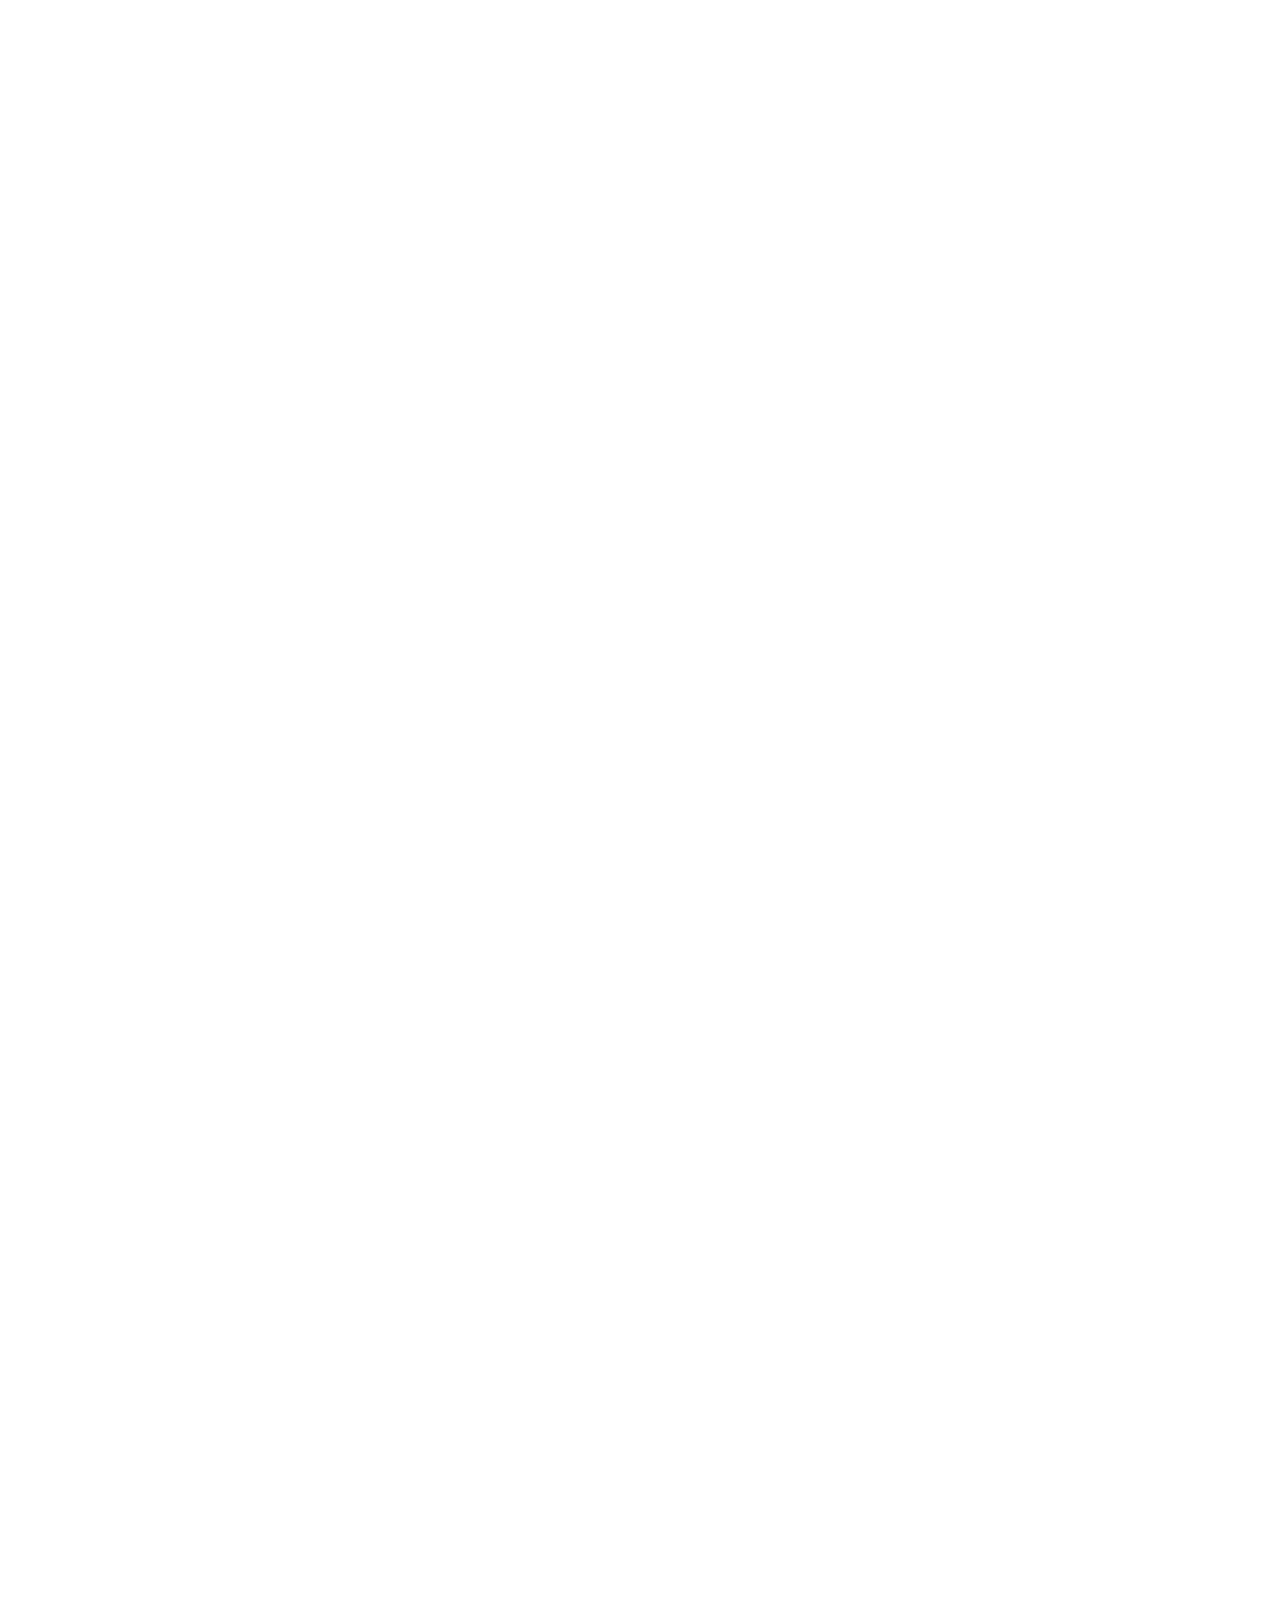
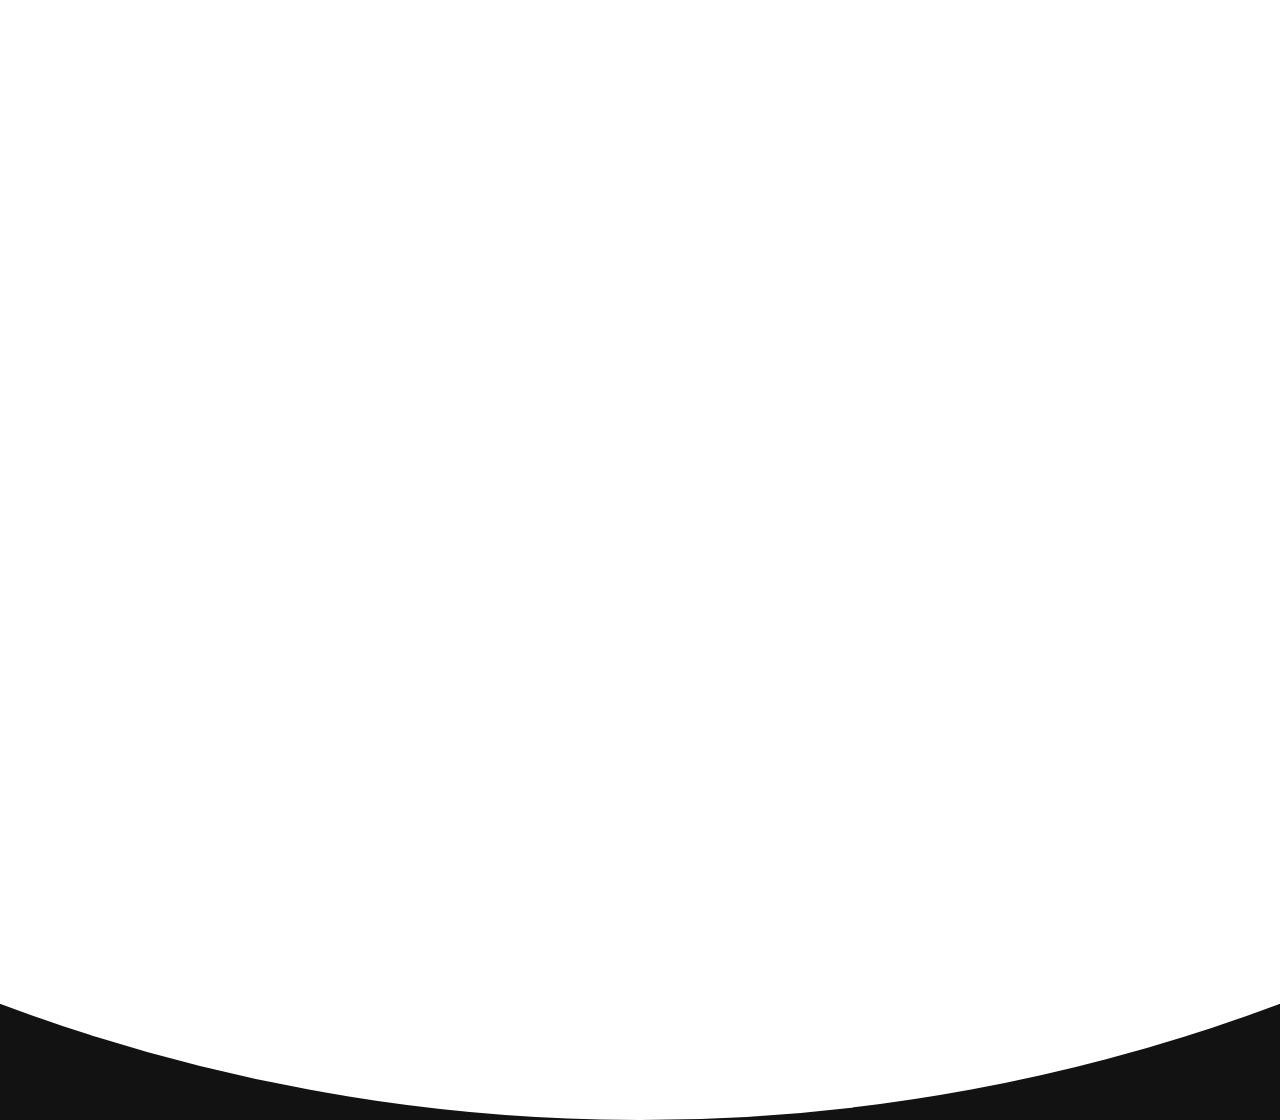
<file: index.html>
<!DOCTYPE html>
<html lang="en">

  <head>

    <meta charset="utf-8">
    <meta name="viewport" content="width=device-width, initial-scale=1">
    <meta name="description" content="Arjun Patel">
    <meta name="author" content="Arjun Patel">

    <link rel="stylesheet" href="css/material.css">

    <title>Arjun Patel</title>

  </head>

  <body>

    <aside class="profile-card">

      <header>
        <a target="_blank" href="https://www.linkedin.com/in/arjun-s-patel/">
          <img src="img/my-face.jpg" class="hoverZoomLink">
        </a>

        <h1>Arjun Patel</h1>
        <h2>Software Developer</h2>
      </header>

      <div class="profile-bio">
          <p>Proficient with Java (Spring, Hibernate), AWS, Python, SQL, Javascript <a href="contents/contents.html">and more</a>.</p>
      </div>

      <ul class="profile-social-links">
        <li>
          <a target="_blank" href="https://www.linkedin.com/in/arjun-s-patel/">
            <img src="img/linkedin.svg"/>
          </a>
        </li>
        <li>
          <a target="_blank" href="https://github.com/apatel762">
            <img src="img/github.svg"/>
          </a>
        </li>
      </ul>

    </aside>

  </body>

</html>
</file>
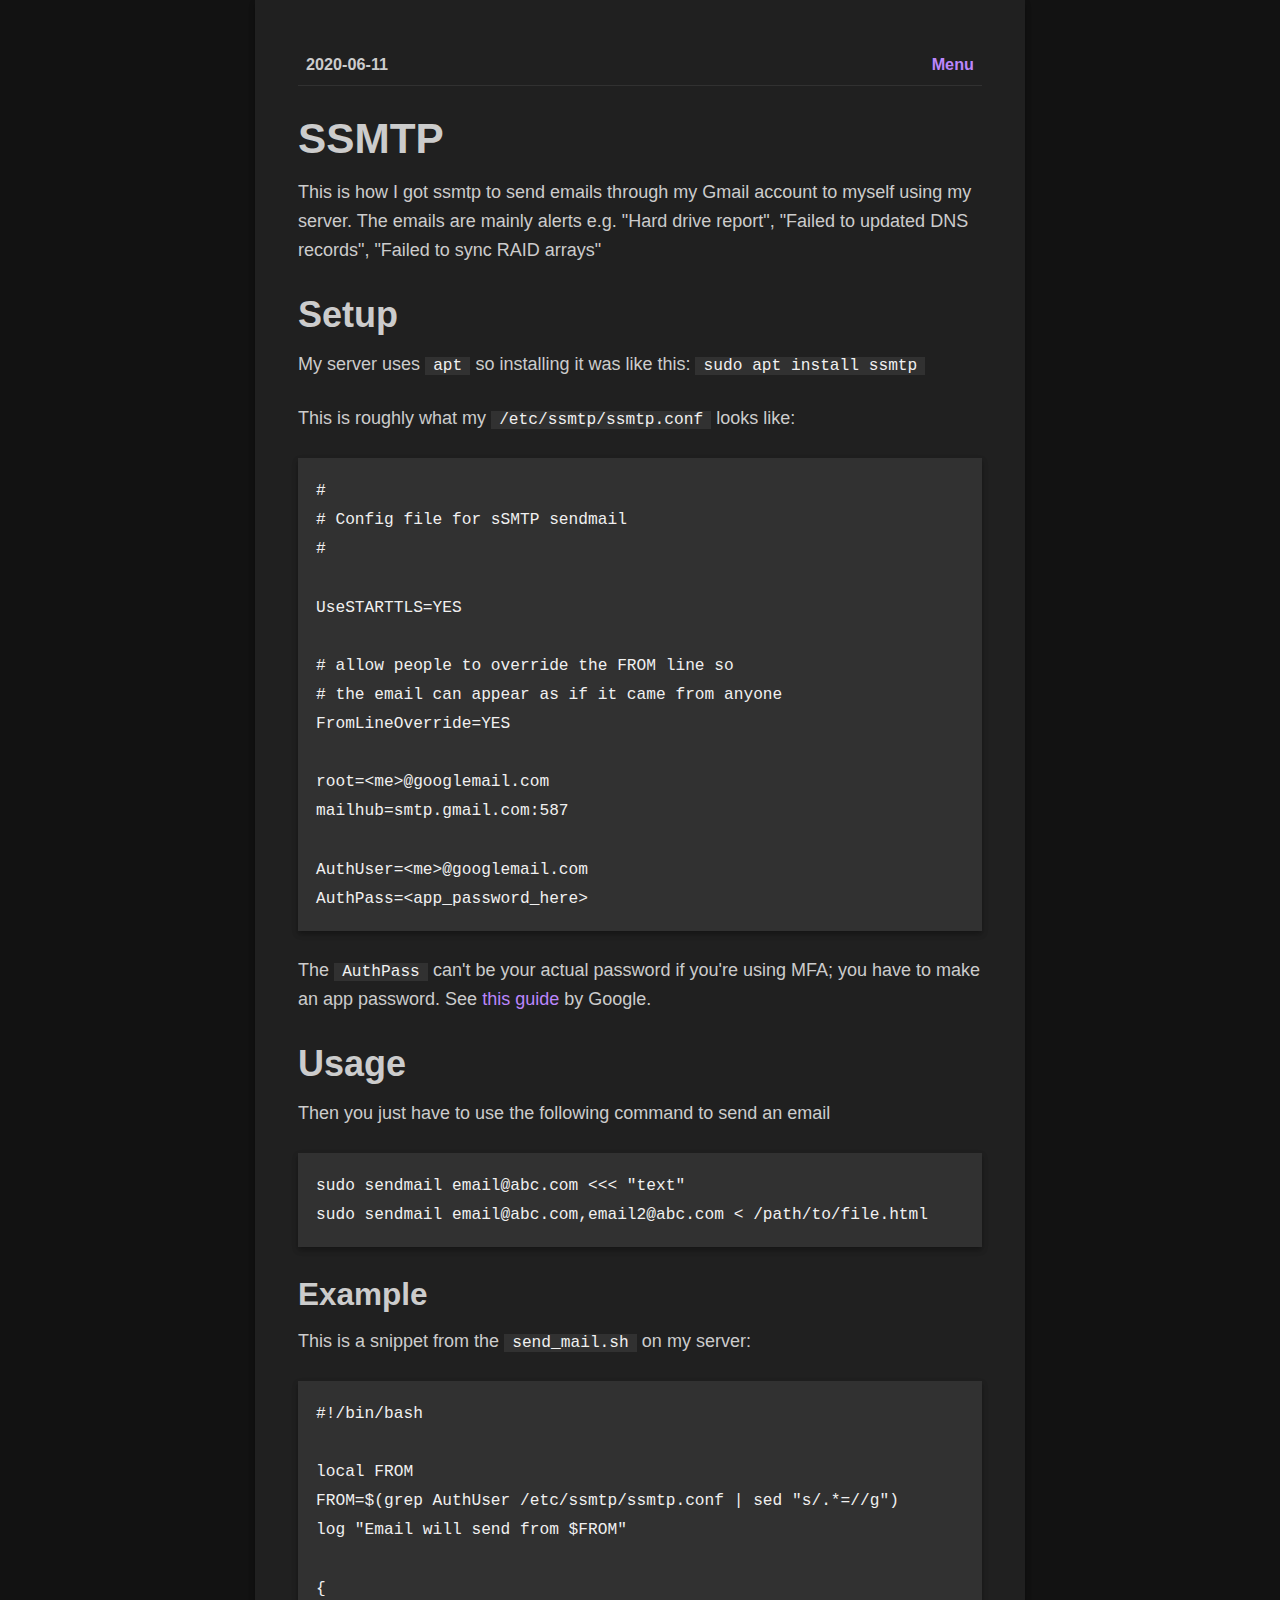
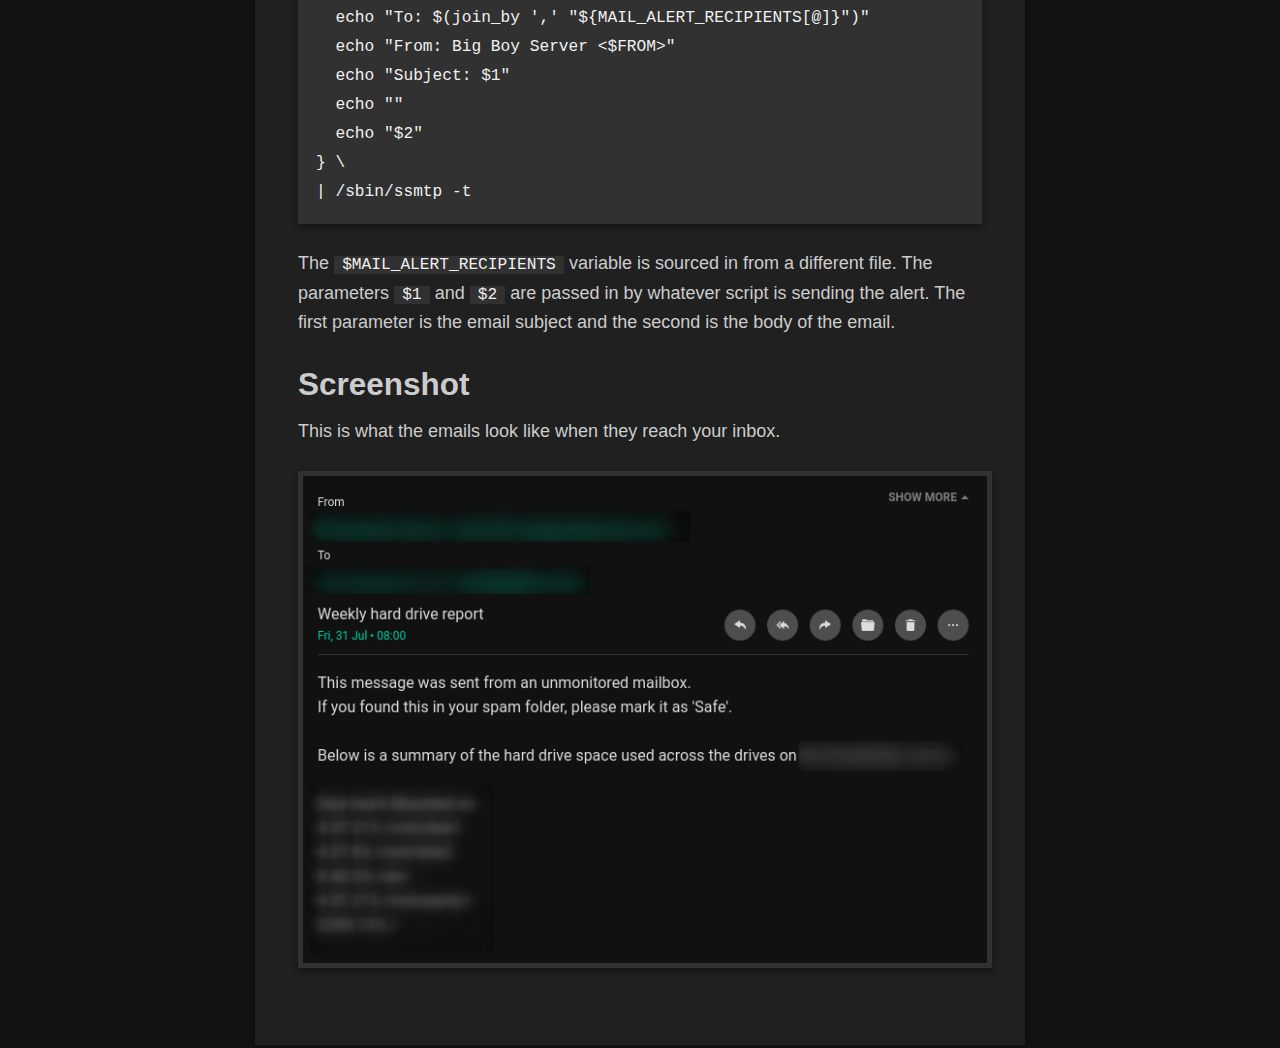
<file: contents/2020_06_11_ssmtp.html>
<!DOCTYPE html>
<html lang="en">
    <head>
        <meta charset="UTF-8" />
        <meta name="viewport" content="width=device-width" />

        <title>SSMTP on my server</title>

        <link rel="stylesheet" href="css/normalize.css" type="text/css" media="all">
        <link rel="stylesheet" href="css/material-article.css" type="text/css" media="all">
    </head>
    <body>
        <table>
            <tr>
                <th style="text-align: left;">2020-06-11</a></th>
                <th style="text-align: right;"><a href="contents.html">Menu</a></th>
            </tr>
        </table>

        <h1 id="ssmtp">SSMTP</h1>
        <p>This is how I got ssmtp to send emails through my Gmail account to myself using my server. The emails are mainly alerts e.g. &quot;Hard drive report&quot;, &quot;Failed to updated DNS records&quot;, &quot;Failed to sync RAID arrays&quot;</p>
        <h2 id="setup">Setup</h2>
        <p>My server uses <code>apt</code> so installing it was like this: <code>sudo apt install ssmtp</code></p>
        <p>This is roughly what my <code>/etc/ssmtp/ssmtp.conf</code> looks like:</p>
        <pre><code>#
# Config file for sSMTP sendmail
#

UseSTARTTLS=YES

# allow people to override the FROM line so
# the email can appear as if it came from anyone
FromLineOverride=YES

root=&lt;me&gt;@googlemail.com
mailhub=smtp.gmail.com:587

AuthUser=&lt;me&gt;@googlemail.com
AuthPass=&lt;app_password_here&gt;</code></pre>
        <p>The <code>AuthPass</code> can't be your actual password if you're using MFA; you have to make an app password. See <a href="https://support.google.com/accounts/answer/185833?hl=en">this guide</a> by Google.</p>
        <h2 id="usage">Usage</h2>
        <p>Then you just have to use the following command to send an email</p>
        <pre><code>sudo sendmail email@abc.com &lt;&lt;&lt; &quot;text&quot;
sudo sendmail email@abc.com,email2@abc.com &lt; /path/to/file.html</code></pre>
        <h3 id="example">Example</h3>
        <p>This is a snippet from the <code>send_mail.sh</code> on my server:</p>
        <pre><code>#!/bin/bash 

local FROM
FROM=$(grep AuthUser /etc/ssmtp/ssmtp.conf | sed &quot;s/.*=//g&quot;)    
log &quot;Email will send from $FROM&quot;

{
  echo &quot;To: $(join_by &#39;,&#39; &quot;${MAIL_ALERT_RECIPIENTS[@]}&quot;)&quot;
  echo &quot;From: Big Boy Server &lt;$FROM&gt;&quot;
  echo &quot;Subject: $1&quot;
  echo &quot;&quot;
  echo &quot;$2&quot;
} \
| /sbin/ssmtp -t</code></pre>
        <p>The <code>$MAIL_ALERT_RECIPIENTS</code> variable is sourced in from a different file. The parameters <code>$1</code> and <code>$2</code> are passed in by whatever script is sending the alert. The first parameter is the email subject and the second is the body of the email.</p>

        <h3 id="Screenshot">Screenshot</h3>
        <p>This is what the emails look like when they reach your inbox.</p>
        <img src="img/2020_06_11_ssmtp_example.png"></img>
    </body>
</html>
</file>
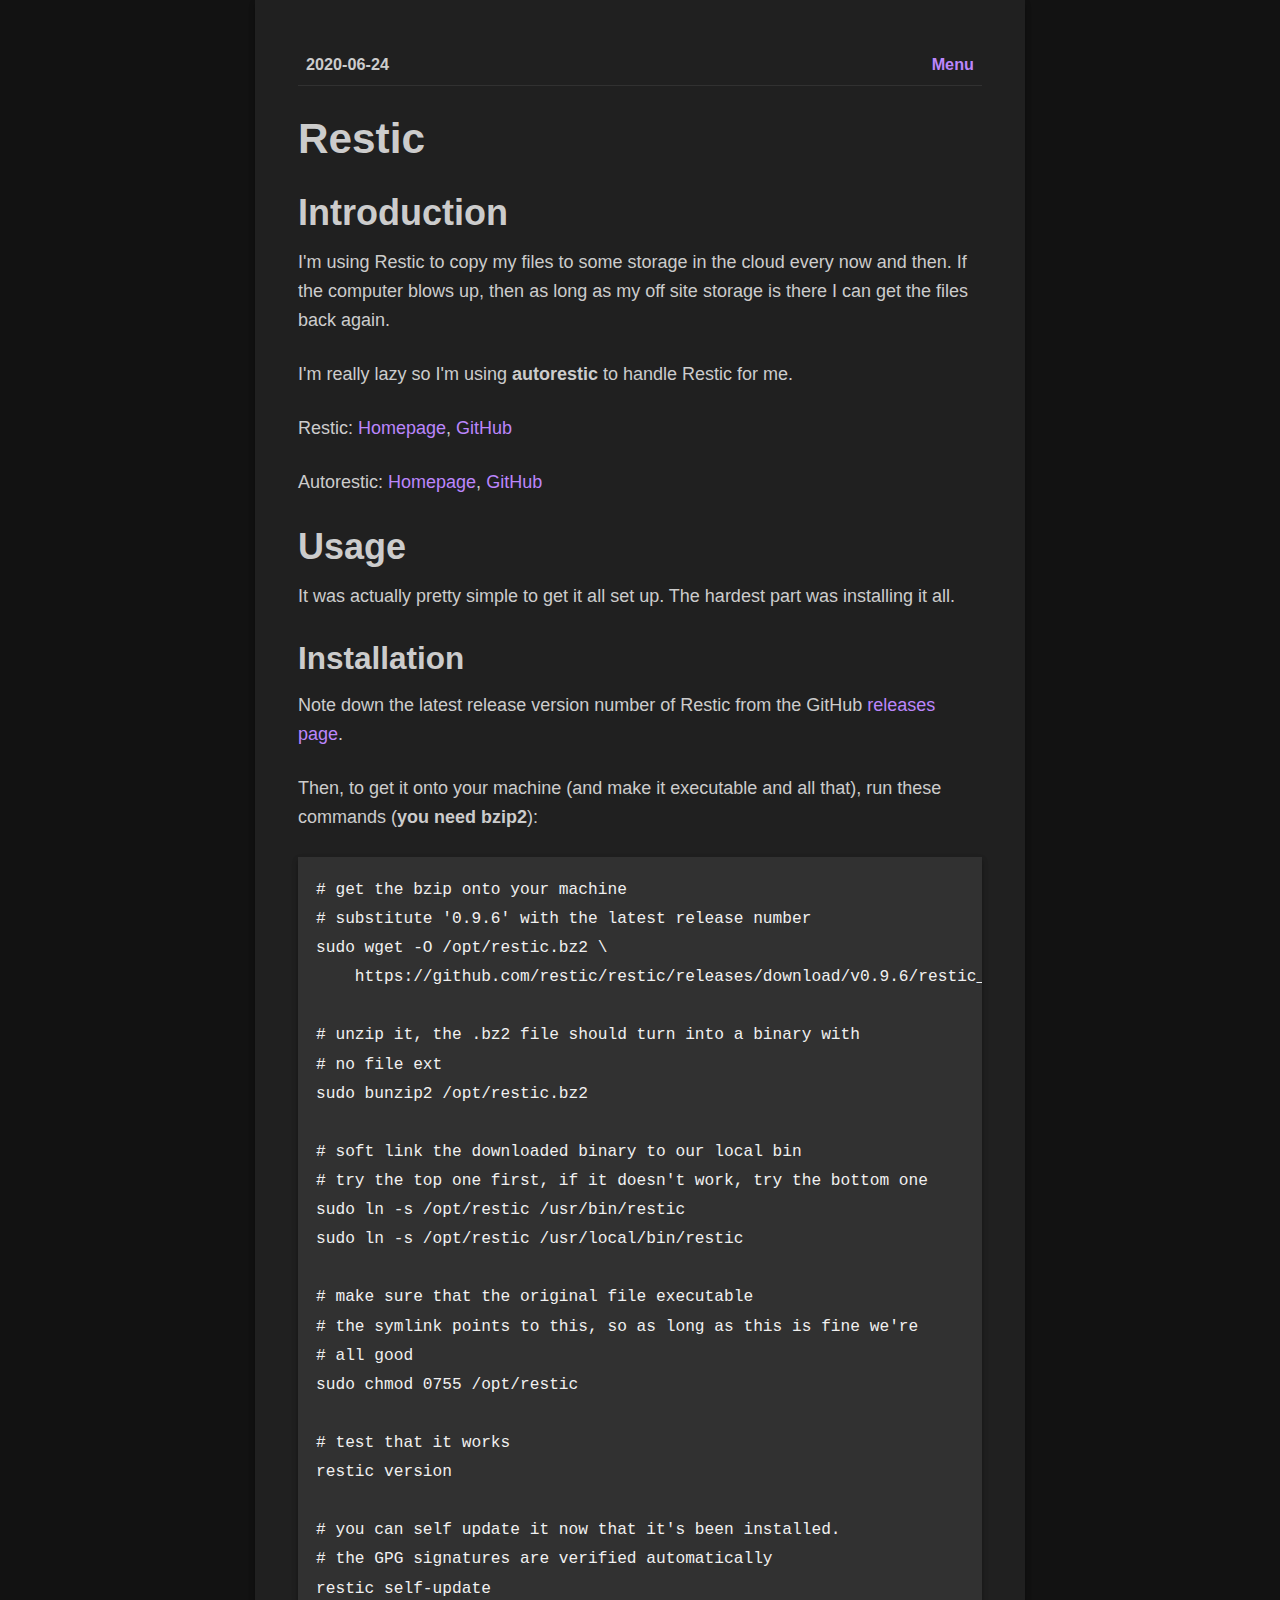
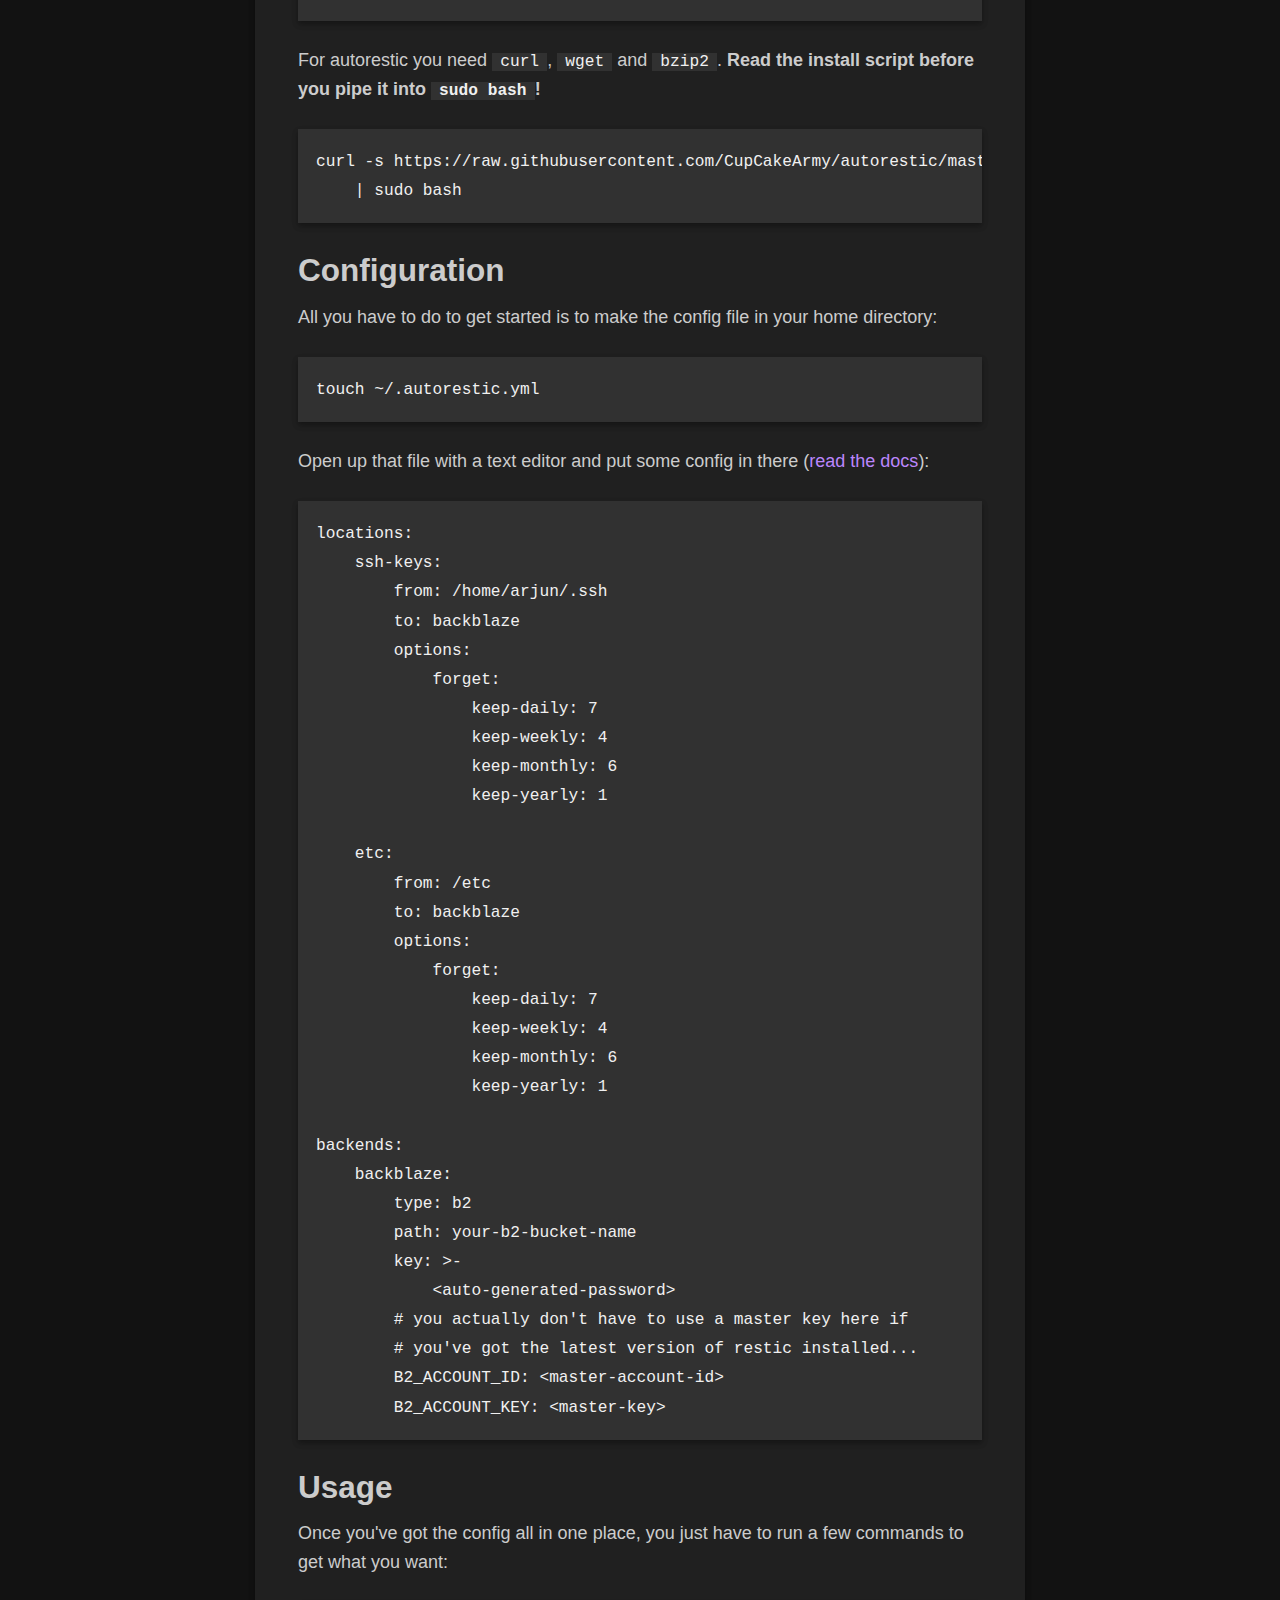
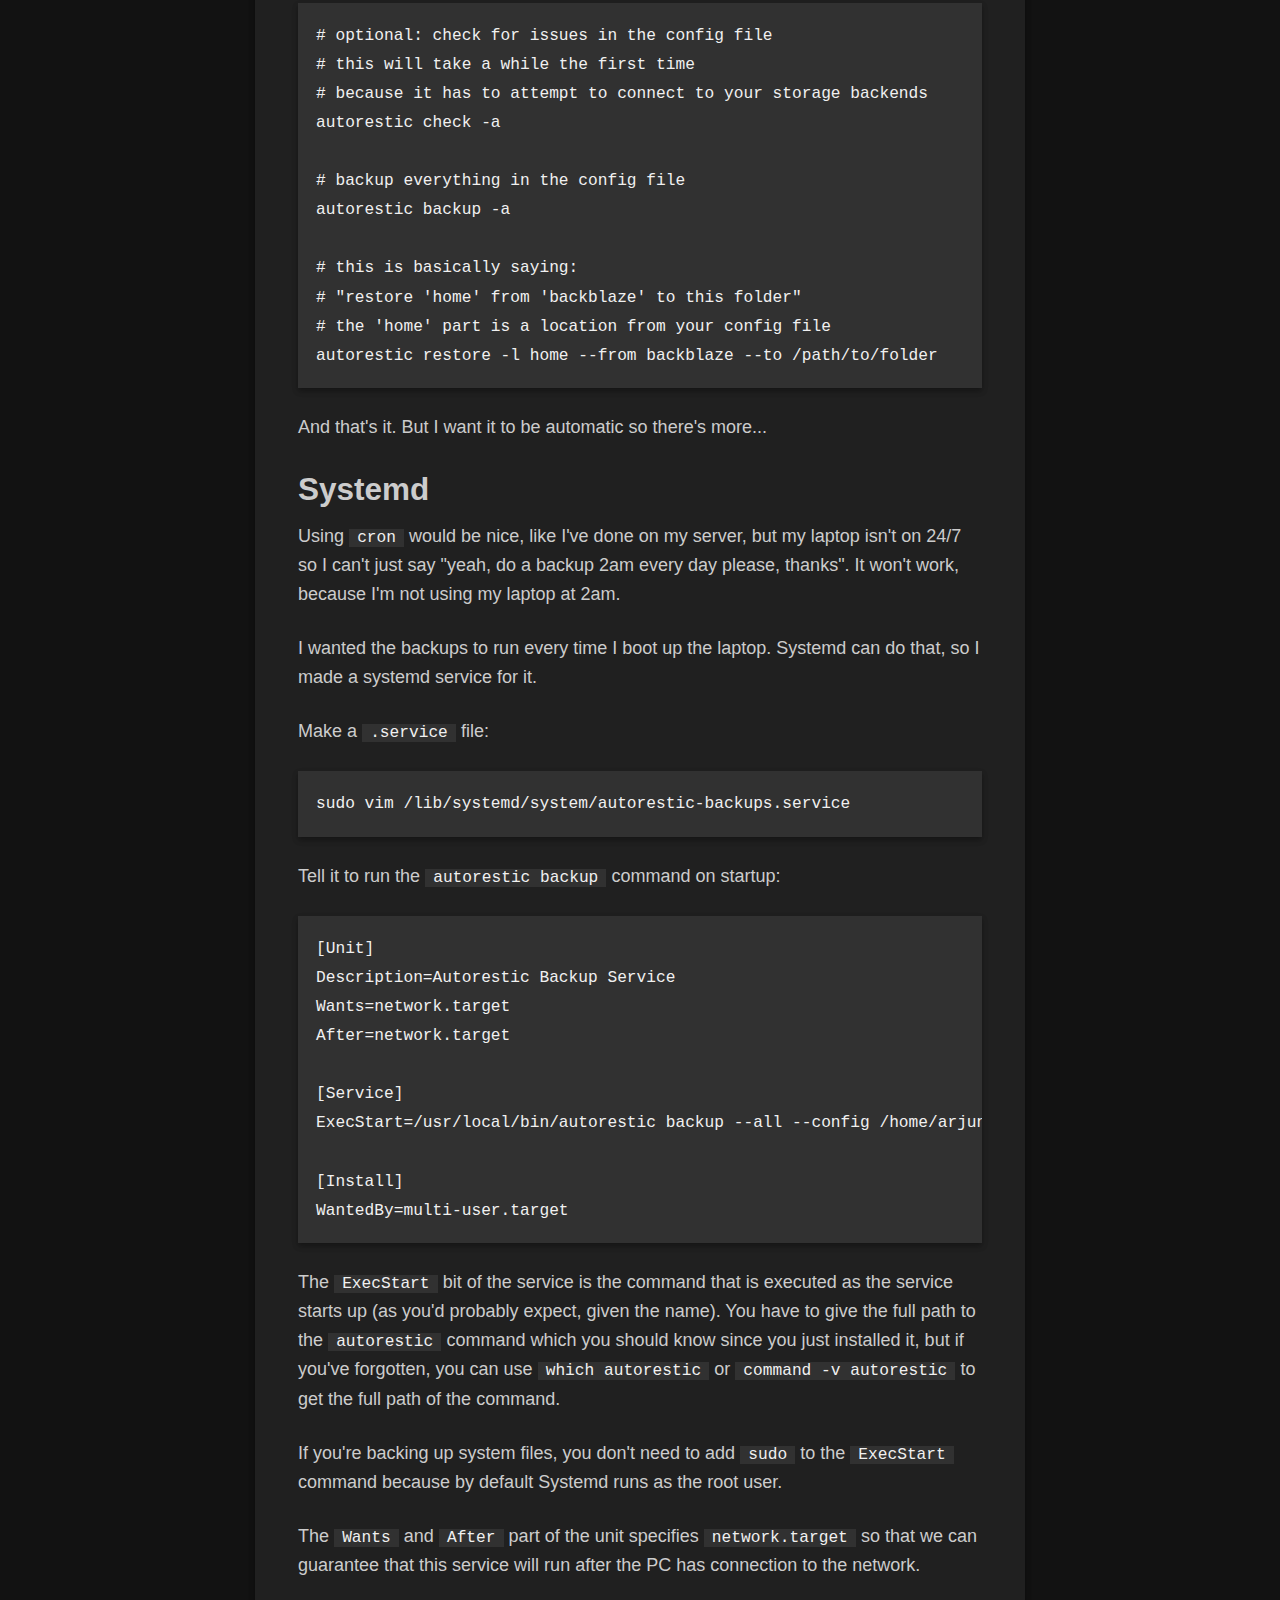
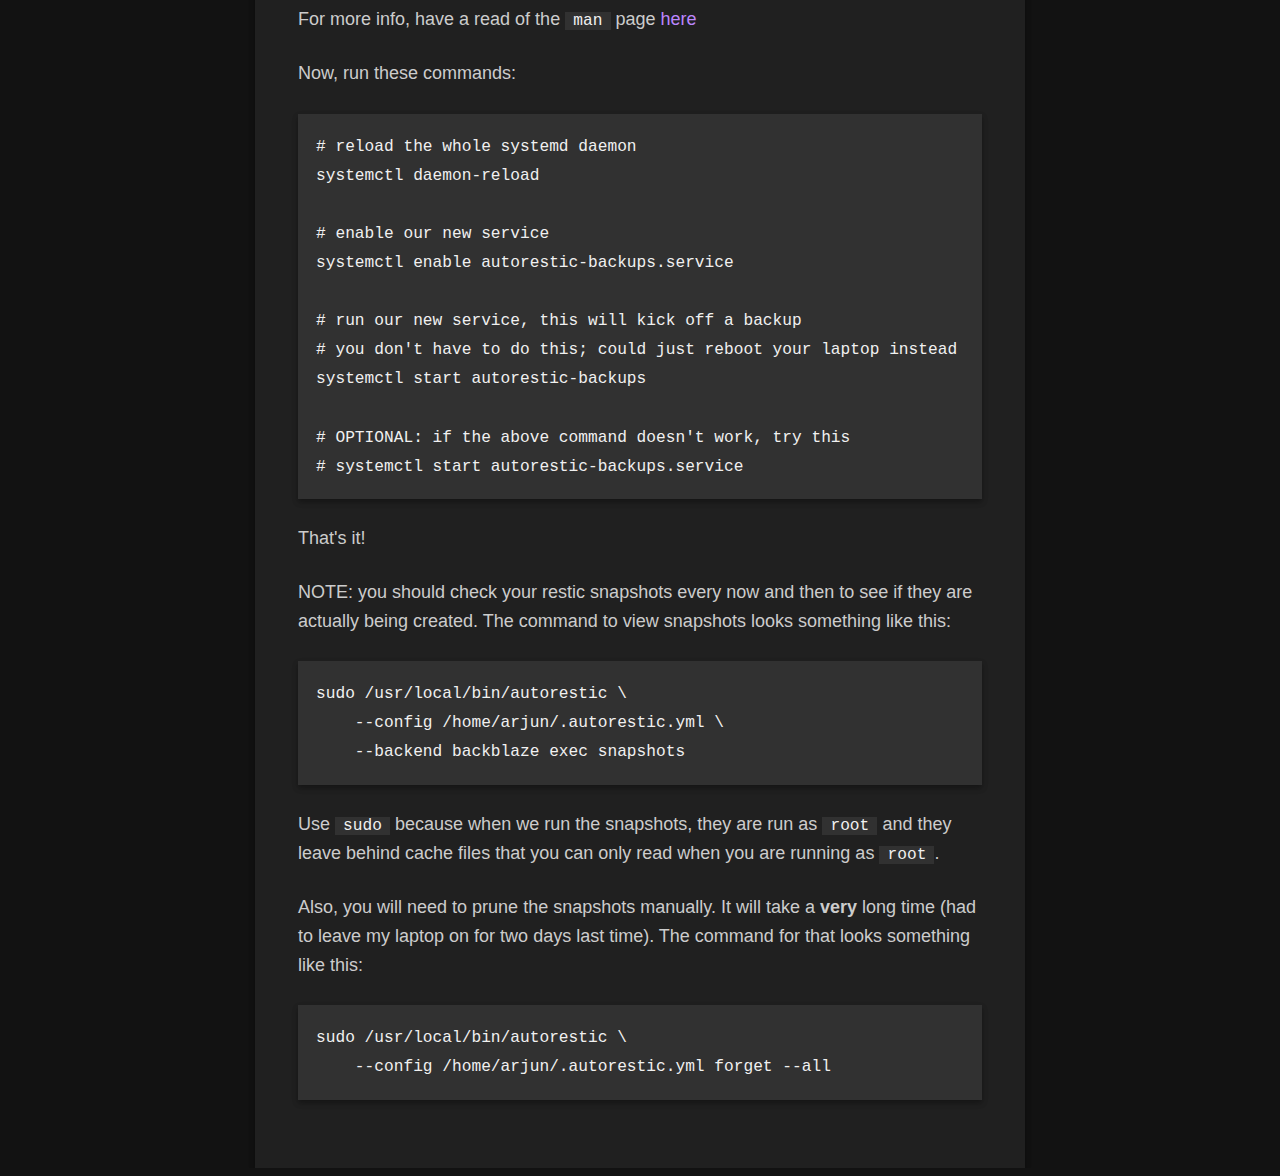
<file: contents/2020_06_24_restic.html>
<!DOCTYPE html>
<html lang="en">
    <head>
        <meta charset="UTF-8" />
        <meta name="viewport" content="width=device-width" />

        <title>Restic for backups</title>

        <link rel="stylesheet" href="css/normalize.css" type="text/css" media="all">
        <link rel="stylesheet" href="css/material-article.css" type="text/css" media="all">
    </head>
    <body>
        <table>
            <tr>
                <th style="text-align: left;">2020-06-24</a></th>
                <th style="text-align: right;"><a href="contents.html">Menu</a></th>
            </tr>
        </table>

        <h1 id="restic">Restic</h1>
        <h2 id="introduction">Introduction</h2>
        <p>I'm using Restic to copy my files to some storage in the cloud every now and then. If the computer blows up, then as long as my off site storage is there I can get the files back again.</p>
        <p>I'm really lazy so I'm using <strong>autorestic</strong> to handle Restic for me.</p>
        <p>Restic: <a href="https://restic.net/">Homepage</a>, <a href="https://github.com/restic/restic">GitHub</a></p>
        <p>Autorestic: <a href="https://cupcakearmy.github.io/autorestic/">Homepage</a>, <a href="https://github.com/cupcakearmy/autorestic">GitHub</a></p>
        <h2 id="usage">Usage</h2>
        <p>It was actually pretty simple to get it all set up. The hardest part was installing it all.</p>
        <h3 id="installation">Installation</h3>
        <p>Note down the latest release version number of Restic from the GitHub <a href="https://github.com/restic/restic/releases">releases page</a>.</p>
        <p>Then, to get it onto your machine (and make it executable and all that), run these commands (<strong>you need bzip2</strong>):</p>
        <pre><code># get the bzip onto your machine
# substitute &#39;0.9.6&#39; with the latest release number
sudo wget -O /opt/restic.bz2 \
    https://github.com/restic/restic/releases/download/v0.9.6/restic_0.9.6_linux_amd64.bz2

# unzip it, the .bz2 file should turn into a binary with
# no file ext
sudo bunzip2 /opt/restic.bz2

# soft link the downloaded binary to our local bin
# try the top one first, if it doesn&#39;t work, try the bottom one
sudo ln -s /opt/restic /usr/bin/restic
sudo ln -s /opt/restic /usr/local/bin/restic

# make sure that the original file executable
# the symlink points to this, so as long as this is fine we&#39;re
# all good
sudo chmod 0755 /opt/restic

# test that it works
restic version

# you can self update it now that it&#39;s been installed.
# the GPG signatures are verified automatically
restic self-update</code></pre>
        <p>For autorestic you need <code>curl</code>, <code>wget</code> and <code>bzip2</code>. <strong>Read the install script before you pipe it into <code>sudo bash</code>!</strong></p>
        <pre><code>curl -s https://raw.githubusercontent.com/CupCakeArmy/autorestic/master/install.sh \
    | sudo bash</code></pre>
        <h3 id="configuration">Configuration</h3>
        <p>All you have to do to get started is to make the config file in your home directory:</p>
        <pre><code>touch ~/.autorestic.yml</code></pre>
        <p>Open up that file with a text editor and put some config in there (<a href="https://cupcakearmy.github.io/autorestic/config">read the docs</a>):</p>
        <pre><code>locations:
    ssh-keys:
        from: /home/arjun/.ssh
        to: backblaze
        options:
            forget:
                keep-daily: 7
                keep-weekly: 4
                keep-monthly: 6
                keep-yearly: 1

    etc:
        from: /etc
        to: backblaze
        options:
            forget:
                keep-daily: 7
                keep-weekly: 4
                keep-monthly: 6
                keep-yearly: 1

backends:
    backblaze:
        type: b2
        path: your-b2-bucket-name
        key: &gt;-
            &lt;auto-generated-password&gt;
        # you actually don&#39;t have to use a master key here if
        # you&#39;ve got the latest version of restic installed...
        B2_ACCOUNT_ID: &lt;master-account-id&gt;
        B2_ACCOUNT_KEY: &lt;master-key&gt;</code></pre>
        <h3 id="usage-1">Usage</h3>
        <p>Once you've got the config all in one place, you just have to run a few commands to get what you want:</p>
        <pre><code># optional: check for issues in the config file
# this will take a while the first time
# because it has to attempt to connect to your storage backends
autorestic check -a

# backup everything in the config file
autorestic backup -a

# this is basically saying:
# &quot;restore &#39;home&#39; from &#39;backblaze&#39; to this folder&quot;
# the &#39;home&#39; part is a location from your config file
autorestic restore -l home --from backblaze --to /path/to/folder</code></pre>
        <p>And that's it. But I want it to be automatic so there's more...</p>
        <h3 id="systemd">Systemd</h3>
        <p>Using <code>cron</code> would be nice, like I've done on my server, but my laptop isn't on 24/7 so I can't just say &quot;yeah, do a backup 2am every day please, thanks&quot;. It won't work, because I'm not using my laptop at 2am.</p>
        <p>I wanted the backups to run every time I boot up the laptop. Systemd can do that, so I made a systemd service for it.</p>
        <p>Make a <code>.service</code> file:</p>
        <pre><code>sudo vim /lib/systemd/system/autorestic-backups.service</code></pre>
        <p>Tell it to run the <code>autorestic backup</code> command on startup:</p>
        <pre><code>[Unit]
Description=Autorestic Backup Service
Wants=network.target
After=network.target

[Service]
ExecStart=/usr/local/bin/autorestic backup --all --config /home/arjun/.autorestic.yml

[Install]
WantedBy=multi-user.target</code></pre>
        <p>The <code>ExecStart</code> bit of the service is the command that is executed as the service starts up (as you'd probably expect, given the name). You have to give the full path to the <code>autorestic</code> command which you should know since you just installed it, but if you've forgotten, you can use <code>which autorestic</code> or <code>command -v autorestic</code> to get the full path of the command.</p>
        <p>If you're backing up system files, you don't need to add <code>sudo</code> to the <code>ExecStart</code> command because by default Systemd runs as the root user.</p>
        <p>The <code>Wants</code> and <code>After</code> part of the unit specifies <code>network.target</code> so that we can guarantee that this service will run after the PC has connection to the network.</p>
        <p>For more info, have a read of the <code>man</code> page <a href="https://www.freedesktop.org/software/systemd/man/systemd.service.html">here</a></p>
        <p>Now, run these commands:</p>
        <pre><code># reload the whole systemd daemon
systemctl daemon-reload

# enable our new service
systemctl enable autorestic-backups.service

# run our new service, this will kick off a backup
# you don&#39;t have to do this; could just reboot your laptop instead
systemctl start autorestic-backups

# OPTIONAL: if the above command doesn&#39;t work, try this
# systemctl start autorestic-backups.service</code></pre>
        <p>That's it!</p>
        <p>NOTE: you should check your restic snapshots every now and then to see if they are actually being created. The command to view snapshots looks something like this:</p>
        <pre><code>sudo /usr/local/bin/autorestic \
    --config /home/arjun/.autorestic.yml \
    --backend backblaze exec snapshots</code></pre>
        <p>Use <code>sudo</code> because when we run the snapshots, they are run as <code>root</code> and they leave behind cache files that you can only read when you are running as <code>root</code>.</p>
        <p>Also, you will need to prune the snapshots manually. It will take a <strong>very</strong> long time (had to leave my laptop on for two days last time). The command for that looks something like this:</p>
        <pre><code>sudo /usr/local/bin/autorestic \
    --config /home/arjun/.autorestic.yml forget --all</code></pre>
    </body>
</html>
</file>
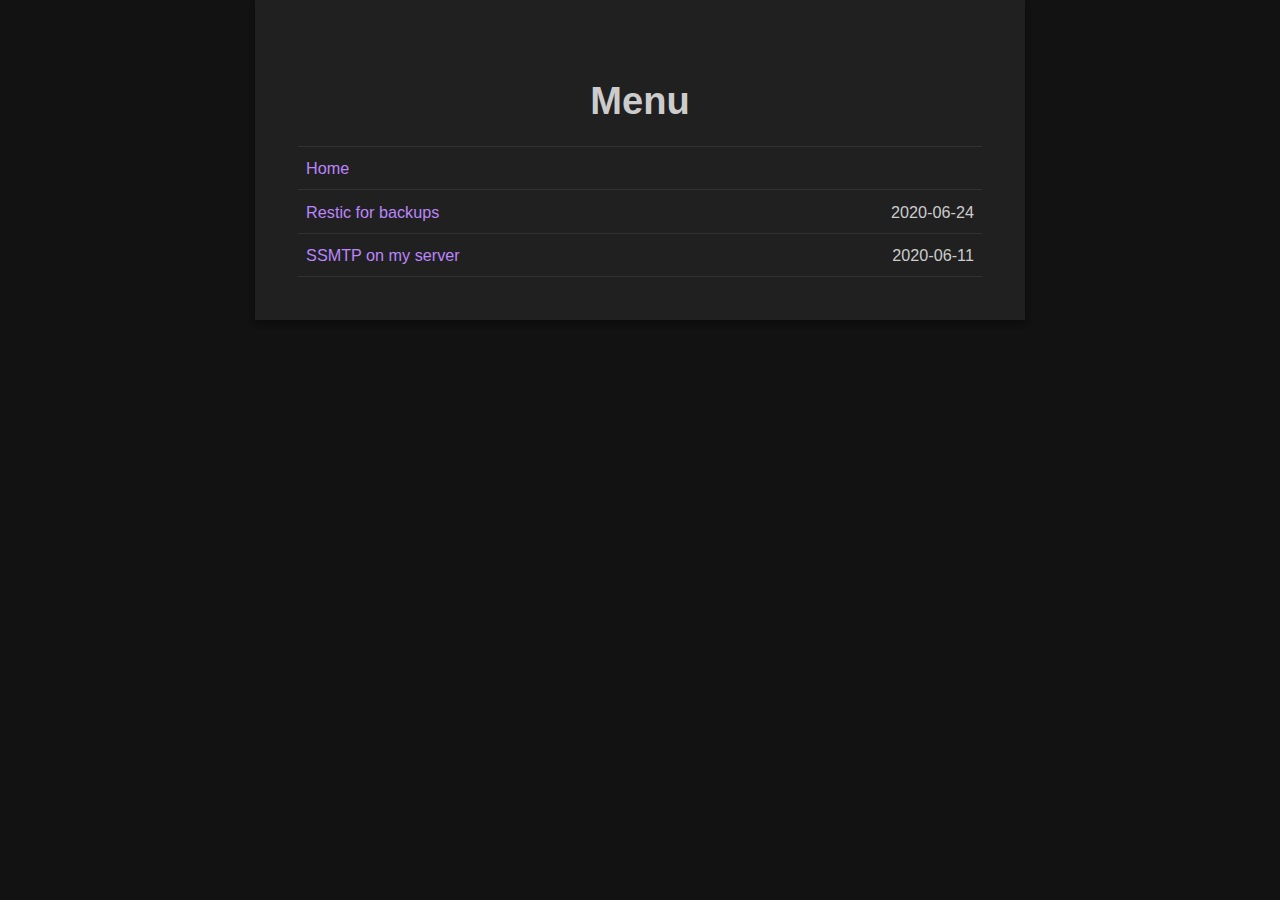
<file: contents/contents.html>
<!DOCTYPE html>
<html lang="en">
    <head>
        <meta charset="UTF-8" />
        <meta name="viewport" content="width=device-width" />

        <title>Menu</title>

        <link rel="stylesheet" href="css/normalize.css" type="text/css" media="all">
        <link rel="stylesheet" href="css/material-article.css" type="text/css" media="all">
    </head>
    <body>
        <table>
            <tr>
                <th style="text-align: center;" colspan="2"><h1>Menu</h1></th>
            </tr>
            <tr>
                <td style="text-align: left;"><a href="../index.html">Home</a></td>
                <td style="text-align: right;"></td>
            </tr>
            <tr>
                <td style="text-align: left;"><a href="2020_06_24_restic.html">Restic for backups</a></td>
                <td style="text-align: right;">2020-06-24</td>
            </tr>
            <tr>
                <td style="text-align: left;"><a href="2020_06_11_ssmtp.html">SSMTP on my server</a></td>
                <td style="text-align: right;">2020-06-11</td>
            </tr>
        </table>
    </body>
</html>
</file>
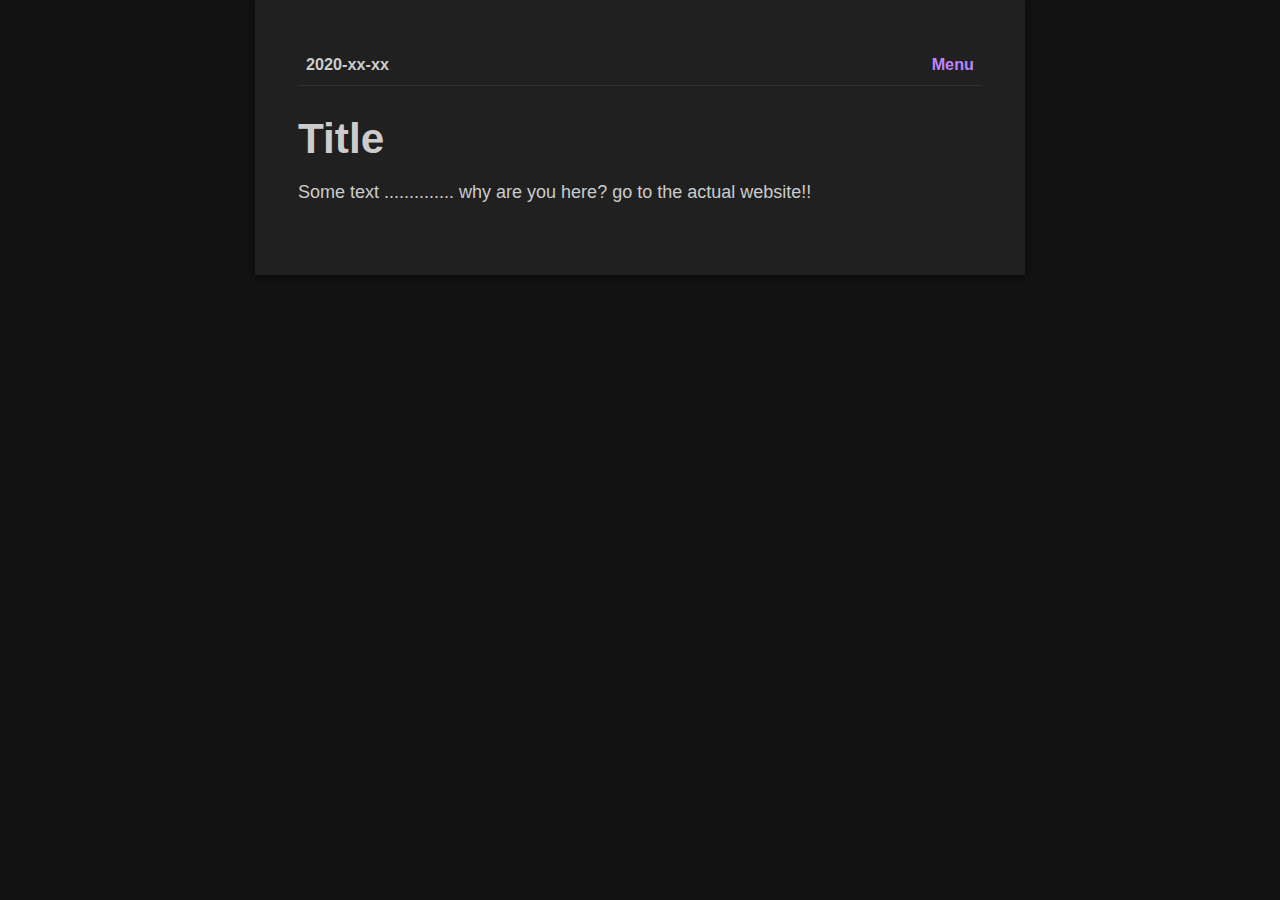
<file: contents/template.html>
<!DOCTYPE html>
<html lang="en">
    <head>
        <meta charset="UTF-8" />
        <meta name="viewport" content="width=device-width" />

        <title>Template</title>

        <link rel="stylesheet" href="css/normalize.css" type="text/css" media="all">
        <link rel="stylesheet" href="css/material-article.css" type="text/css" media="all">
    </head>
    <body>
        <table>
            <tr>
                <th style="text-align: left;">2020-xx-xx</a></th>
                <th style="text-align: right;"><a href="contents.html">Menu</a></th>
            </tr>
        </table>

        <h1>Title</h1>
        <p>Some text .............. why are you here? go to the actual website!!</p>
    </body>
</html>
</file>
<file: css/material.css>
@font-face {
    font-family: "Roboto";
    src: url("../fonts/Roboto-Regular.ttf") format("truetype");
}

:root {
    /* material dark theme colours*/

    --primary: #BB86FC;
    --primary-saturated: #6843BB;
    --secondary: #03DAC6;

    --background: #121212;
    --surface: #202020;
    --on-surface: #CCC;
}

html {
  height: 100%;
}

body {
  overflow: hidden;
  background: var(--background);
  background-size: cover;
  position: fixed;
  padding: 0px;
  margin: 0px;
  width: 100%;
  height: 100%;
  font: normal 14px/1.618em "Roboto", sans-serif;
  -webkit-font-smoothing: antialiased;
}

body:before {
  content: "";
  height: 0px;
  padding: 0px;
  border: 130em solid white;
  position: absolute;
  left: 50%;
  top: 100%;
  z-index: 2;
  display: block;
  -webkit-border-radius: 50%;
  border-radius: 50%;
  -webkit-transform: translate(-50%, -50%);
  transform: translate(-50%, -50%);
  -webkit-animation: puff 0.5s 1.8s cubic-bezier(0.55, 0.055, 0.675, 0.19) forwards, borderRadius 0.2s 2.3s linear forwards;
  animation: puff 0.5s 1.8s cubic-bezier(0.55, 0.055, 0.675, 0.19) forwards, borderRadius 0.2s 2.3s linear forwards;
}

a {
    text-decoration: none;
    color: var(--primary);
}

a:hover {
    color: var(--primary-saturated);
}

h1,
h2 {
  font-weight: 500;
  margin: 0px 0px 5px 0px;
}

h1 {
  font-size: 24px;
}

h2 {
  font-size: 16px;
}

p {
  margin: 0px;
}

.profile-card {
  background: #FFB300;
  width: 56px;
  height: 56px;
  position: absolute;
  left: 50%;
  top: 50%;
  z-index: 2;
  overflow: hidden;
  opacity: 0;
  margin-top: 70px;
  -webkit-transform: translate(-50%, -50%);
  transform: translate(-50%, -50%);
  -webkit-border-radius: 50%;
  border-radius: 50%;
  -webkit-box-shadow: 0px 3px 6px rgba(0, 0, 0, 0.16), 0px 3px 6px rgba(0, 0, 0, 0.23);
  box-shadow: 0px 3px 6px rgba(0, 0, 0, 0.16), 0px 3px 6px rgba(0, 0, 0, 0.23);
  -webkit-animation: init 0.5s 0.2s cubic-bezier(0.55, 0.055, 0.675, 0.19) forwards, moveDown 1s 0.8s cubic-bezier(0.6, -0.28, 0.735, 0.045) forwards, moveUp 1s 1.8s cubic-bezier(0.175, 0.885, 0.32, 1.275) forwards, materia 0.5s 2.7s cubic-bezier(0.86, 0, 0.07, 1) forwards;
  animation: init 0.5s 0.2s cubic-bezier(0.55, 0.055, 0.675, 0.19) forwards, moveDown 1s 0.8s cubic-bezier(0.6, -0.28, 0.735, 0.045) forwards, moveUp 1s 1.8s cubic-bezier(0.175, 0.885, 0.32, 1.275) forwards, materia 0.5s 2.7s cubic-bezier(0.86, 0, 0.07, 1) forwards;
}

.profile-card header {
  width: 179px;
  height: 280px;
  padding: 40px 20px 30px 20px;
  display: inline-block;
  float: left;
  border-right: 2px dashed #EEEEEE;
  background: var(--surface);
  color: var(--on-surface);
  margin-top: 50px;
  opacity: 0;
  text-align: center;
  -webkit-animation: moveIn 1s 3.1s ease forwards;
  animation: moveIn 1s 3.1s ease forwards;
}

.profile-card header h1 {
  color: var(--primary);
}

.profile-card header a {
  display: inline-block;
  text-align: center;
  position: relative;
  margin: 25px 30px;
}

.profile-card header a:after {
  position: absolute;
  content: "";
  bottom: 3px;
  right: 3px;
  width: 20px;
  height: 20px;
  border: 4px solid var(--background);
  -webkit-transform: scale(0);
  transform: scale(0);
  background: -webkit-linear-gradient(top, var(--primary) 0%, var(--primary) 50%, var(--secondary) 50%, var(--secondary) 100%);
  background: linear-gradient(var(--primary) 0%, var(--primary) 50%, var(--secondary) 50%, var(--secondary) 100%);
  -webkit-border-radius: 50%;
  border-radius: 50%;
  -webkit-box-shadow: 0px 1px 3px rgba(0, 0, 0, 0.1);
  box-shadow: 0px 1px 3px rgba(0, 0, 0, 0.1);
  -webkit-animation: scaleIn 0.3s 3.5s ease forwards;
  animation: scaleIn 0.3s 3.5s ease forwards;
}

.profile-card header a > img {
  width: 120px;
  max-width: 100%;
  -webkit-border-radius: 50%;
  border-radius: 50%;
  -webkit-transition: -webkit-box-shadow 0.3s ease;
  transition: box-shadow 0.3s ease;
  -webkit-box-shadow: 0px 0px 0px 8px rgba(0, 0, 0, 0.26);
  box-shadow: 0px 0px 0px 8px rgba(0, 0, 0, 0.26);
}

.profile-card header a:hover > img {
  -webkit-box-shadow: 0px 0px 0px 12px rgba(0, 0, 0, 0.3);
  box-shadow: 0px 0px 0px 12px rgba(0, 0, 0, 0.3);
}

.profile-card .profile-bio {
  width: 175px;
  height: 180px;
  display: inline-block;
  float: right;
  padding: 50px 20px 30px 20px;
  background: var(--surface);
  color: var(--on-surface);
  margin-top: 50px;
  text-align: center;
  opacity: 0;
  -webkit-animation: moveIn 1s 3.1s ease forwards;
  animation: moveIn 1s 3.1s ease forwards;
}

.profile-social-links {
  width: 218px;
  display: inline-block;
  float: right;
  margin: 0px;
  padding: 15px 20px;
  background: var(--surface);
  margin-top: 50px;
  text-align: center;
  opacity: 0;
  -webkit-box-sizing: border-box;
  box-sizing: border-box;
  -webkit-animation: moveIn 1s 3.1s ease forwards;
  animation: moveIn 1s 3.1s ease forwards;
}

.profile-social-links li {
  list-style: none;
  margin: -5px 0px 0px 0px;
  padding: 0px;
  float: left;
  width: 50%;
  text-align: center;
}

.profile-social-links li a {
  display: inline-block;
  color: red;
  width: 24px;
  height: 24px;
  padding: 6px;
  position: relative;
  overflow: hidden!important;
  -webkit-border-radius: 50%;
  border-radius: 50%;
}

.profile-social-links li a i {
  position: relative;
  z-index: 1;
}

.profile-social-links li a img,
.profile-social-links li a svg {
  width: 24px;
}

@-webkit-keyframes init {
  0% {
    width: 0px;
    height: 0px;
  }
  100% {
    width: 56px;
    height: 56px;
    margin-top: 0px;
    opacity: 1;
  }
}

@keyframes init {
  0% {
    width: 0px;
    height: 0px;
  }
  100% {
    width: 56px;
    height: 56px;
    margin-top: 0px;
    opacity: 1;
  }
}

@-webkit-keyframes puff {
  0% {
    top: 100%;
    height: 0px;
    padding: 0px;
  }
  100% {
    top: 50%;
    height: 100%;
    padding: 0px 100%;
  }
}

@keyframes puff {
  0% {
    top: 100%;
    height: 0px;
    padding: 0px;
  }
  100% {
    top: 50%;
    height: 100%;
    padding: 0px 100%;
  }
}

@-webkit-keyframes borderRadius {
  0% {
    -webkit-border-radius: 50%;
  }
  100% {
    -webkit-border-radius: 0px;
  }
}

@keyframes borderRadius {
  0% {
    -webkit-border-radius: 50%;
  }
  100% {
    border-radius: 0px;
  }
}

@-webkit-keyframes moveDown {
  0% {
    top: 50%;
  }
  50% {
    top: 40%;
  }
  100% {
    top: 100%;
  }
}

@keyframes moveDown {
  0% {
    top: 50%;
  }
  50% {
    top: 40%;
  }
  100% {
    top: 100%;
  }
}

@-webkit-keyframes moveUp {
  0% {
    background: var(--background);
    top: 100%;
  }
  50% {
    top: 40%;
  }
  100% {
    top: 50%;
    background: var(--surface);
  }
}

@keyframes moveUp {
  0% {
    background: var(--background);
    top: 100%;
  }
  50% {
    top: 40%;
  }
  100% {
    top: 50%;
    background: var(--surface);
  }
}

@-webkit-keyframes materia {
  0% {
    background: var(--background);
  }
  50% {
    -webkit-border-radius: 4px;
  }
  100% {
    width: 440px;
    height: 280px;
    background: var(--surface);
    -webkit-border-radius: 4px;
  }
}

@keyframes materia {
  0% {
    background: var(--background);
  }
  50% {
    border-radius: 4px;
  }
  100% {
    width: 440px;
    height: 280px;
    background: var(--surface);
    border-radius: 4px;
  }
}

@-webkit-keyframes moveIn {
  0% {
    margin-top: 50px;
    opacity: 0;
  }
  100% {
    opacity: 1;
    margin-top: -20px;
  }
}

@keyframes moveIn {
  0% {
    margin-top: 50px;
    opacity: 0;
  }
  100% {
    opacity: 1;
    margin-top: -20px;
  }
}

@-webkit-keyframes scaleIn {
  0% {
    -webkit-transform: scale(0);
  }
  100% {
    -webkit-transform: scale(1);
  }
}

@keyframes scaleIn {
  0% {
    transform: scale(0);
  }
  100% {
    transform: scale(1);
  }
}

@-webkit-keyframes ripple {
  0% {
    transform: scale3d(0, 0, 0);
  }
  50%,
  100% {
    -webkit-transform: scale3d(1, 1, 1);
  }
  100% {
    opacity: 0;
  }
}

@keyframes ripple {
  0% {
    transform: scale3d(0, 0, 0);
  }
  50%,
  100% {
    transform: scale3d(1, 1, 1);
  }
  100% {
    opacity: 0;
  }
}

@media screen and (min-aspect-ratio: 4/3) {
  body {
    background-size: cover;
  }
  body:before {
    width: 0px;
  }
  @ -webkit-keyframes puff {
    0% {
      top: 100%;
      width: 0px;
      padding-bottom: 0px;
    }
    100% {
      top: 50%;
      width: 100%;
      padding-bottom: 100%;
    }
  }
  @keyframes puff {
    0% {
      top: 100%;
      width: 0px;
      padding-bottom: 0px;
    }
    100% {
      top: 50%;
      width: 100%;
      padding-bottom: 100%;
    }
  }
}

@media screen and (min-height: 480px) {
  .profile-card header {
    width: auto;
    height: auto;
    padding: 30px 20px;
    display: block;
    float: none;
    border-right: none;
  }
  .profile-card .profile-bio {
    width: auto;
    height: auto;
    padding: 15px 20px 30px 20px;
    display: block;
    float: none;
  }
  .profile-social-links {
    width: 100%;
    display: block;
    float: none;
  }
  @ -webkit-keyframes materia {
    0% {
      background: var(--background);
    }
    50% {
      -webkit-border-radius: 4px;
    }
    100% {
      width: 280px;
      height: 440px;
      background: var(--surface);
      -webkit-border-radius: 4px;
    }
  }
  @keyframes materia {
    0% {
      background: var(--background);
    }
    50% {
      border-radius: 4px;
    }
    100% {
      width: 280px;
      height: 440px;
      background: var(--surface);
      border-radius: 4px;
    }
  }
}
</file>
<file: contents/css/material-article.css>
/* Adapted from: https://github.com/oxalorg/sakura/ */

:root {
    /* material dark theme colours*/

    --primary: #BB86FC;
    --primary-saturated: #6843BB;
    --on-primary: #000;

    --secondary: #03DAC6;
    --on-secondary: #000;

    --background: #121212;
    --on-background: #FFF;

    --surface: #202020;
    --on-surface: #CCC;

    --surface-higher: #313131;
    --on-surface-higher: #F0F0F0;

    --error: #CF6679;
    --on-error: #000;
}

/* Body */
html {
    font-size: 62.5%;
    font-family: -apple-system, BlinkMacSystemFont, "Segoe UI", Roboto, "Helvetica Neue", Arial, "Noto Sans", sans-serif;
    background-color: var(--background);
}

body {
    font-size: 1.8rem;
    line-height: 1.618;
    max-width: 38em;
    margin: auto;
    color: var(--on-surface);
    background-color: var(--surface);
    /* padding: 13px; */
    padding: 43px;
    box-shadow: 0px 3px 6px rgba(0, 0, 0, 0.16), 0px 3px 6px rgba(0, 0, 0, 0.23);
}

@media (max-width: 684px) {
    body {
        font-size: 1.53rem;
    }
}

@media (max-width: 382px) {
    body {
        font-size: 1.35rem;
        padding: 23px;
    }
}

h1, h2, h3, h4, h5, h6 {
    line-height: 1.1;
    font-family: -apple-system, BlinkMacSystemFont, "Segoe UI", Roboto, "Helvetica Neue", Arial, "Noto Sans", sans-serif;
    font-weight: 700;
    margin-top: 3rem;
    margin-bottom: 1.5rem;
    overflow-wrap: break-word;
    word-wrap: break-word;
    -ms-word-break: break-all;
    word-break: break-word;
    -ms-hyphens: auto;
    -moz-hyphens: auto;
    -webkit-hyphens: auto;
    hyphens: auto;
}

h1 {
    font-size: 2.35em;
}

h2 {
    font-size: 2.00em;
}

h3 {
    font-size: 1.75em;
}

h4 {
    font-size: 1.5em;
}

h5 {
    font-size: 1.25em;
}

h6 {
    font-size: 1em;
}

p {
    margin-top: 0px;
    margin-bottom: 2.5rem;
}

small, sub, sup {
    font-size: 75%;
}

hr {
    border-color: var(--primary);
}

a {
    text-decoration: none;
    color: var(--primary);
}

a:hover {
    color: var(--primary-saturated);
}

ul {
    padding-left: 1.4em;
    margin-top: 0px;
    margin-bottom: 2.5rem;
}

li {
    margin-bottom: 0.4em;
}

blockquote {
    margin-left: 0px;
    margin-right: 0px;
    padding-left: 1em;
    padding-top: 0.8em;
    padding-bottom: 0.8em;
    padding-right: 0.8em;
    margin-bottom: 2.5rem;
    border-left: 5px solid var(--primary-saturated);
    background-color: var(--surface-higher);
    box-shadow: 0px 3px 6px rgba(0, 0, 0, 0.16), 0px 3px 6px rgba(0, 0, 0, 0.23);
}

blockquote p {
    margin-bottom: 0;
    color: var(--on-surface-higher);
}

img {
    height: auto;
    max-width: 100%;
    margin-top: 0px;
    margin-bottom: 2.5rem;

    border: 5px solid var(--surface-higher);
    box-shadow: 0px 3px 6px rgba(0, 0, 0, 0.16), 0px 3px 6px rgba(0, 0, 0, 0.23);
}

/* Pre and Code */
pre {
    display: block;
    padding: 1em;
    overflow-x: auto;
    margin-top: 0px;
    margin-bottom: 2.5rem;

    background-color: var(--surface-higher);
    color: var(--on-surface-higher);
    box-shadow: 0px 3px 6px rgba(0, 0, 0, 0.16), 0px 3px 6px rgba(0, 0, 0, 0.23);
}

code {
    font-size: 0.9em;
    padding: 0 0.5em;
    white-space: pre-wrap;

    background-color: var(--surface-higher);
    color: var(--on-surface-higher);
}

pre > code {
    padding: 0;
    background-color: transparent;
    white-space: pre;
}

/* Tables */
table {
    text-align: justify;
    font-size: 0.9em;
    width: 100%;
    border-collapse: collapse;
}

td, th {
    padding: 0.5em;
    border-bottom: 1px solid var(--surface-higher);
}

/* Buttons, forms and input */
input, textarea {
    border: 1px solid var(--primary);
}
input:focus, textarea:focus {
    border: 1px solid var(--primary);
}

textarea {
    width: 100%;
}

textarea, select, input[type] {
    color: #d9d8dc;
    padding: 6px 10px;
    /* The 6px vertically centers text on FF, ignored by Webkit */
    margin-bottom: 10px;
    background-color: var(--surface-higher);
    border: 1px solid var(--background);
    border-radius: 4px;
    box-shadow: none;
    box-sizing: border-box;
    box-shadow: 0px 1.5px 3px rgba(0, 0, 0, 0.16), 0px 1.5px 3px rgba(0, 0, 0, 0.23);
}
textarea:focus, select:focus, input[type]:focus {
    border: 1px solid var(--primary);
    outline: 0;
}

input[type="checkbox"]:focus {
    outline: 1px dotted var(--primary);
}

label, legend, fieldset {
    display: block;
    margin-bottom: .5rem;
    font-weight: 600;
}

mark {
    background-color: var(--secondary);
    color: var(--on-secondary);
}

fieldset {
    border: 1px solid var(--primary);
}
</file>
